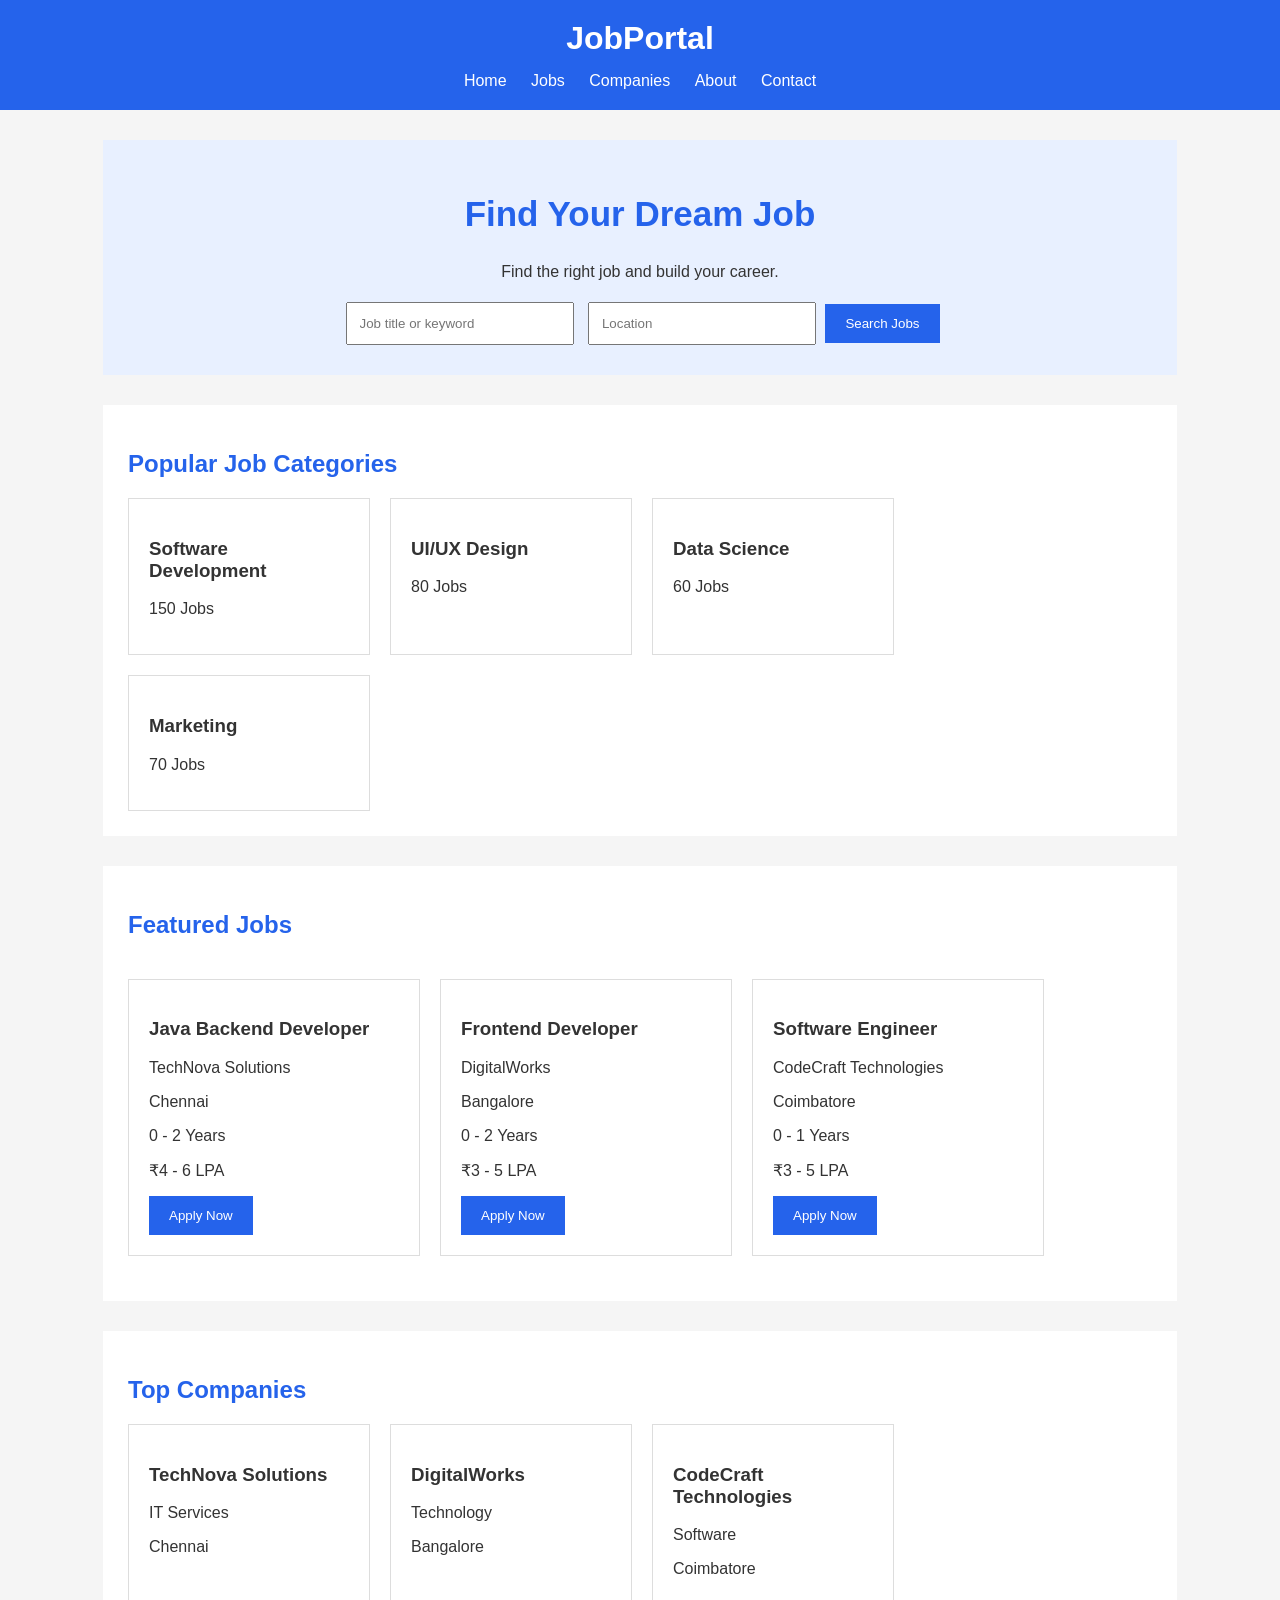
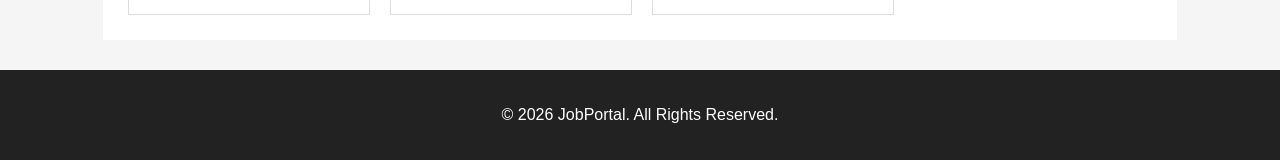
<file: index.html>
<!DOCTYPE html>
<html>
<head>
    <title>Job Portal</title>
    <link rel="stylesheet" href="style.css">
</head>

<body>

<header>
    <h1>JobPortal</h1>

    <nav>
        <a href="index.html">Home</a>
        <a href="jobs.html">Jobs</a>
        <a href="companies.html">Companies</a>
        <a href="about.html">About</a>
        <a href="contact.html">Contact</a>
    </nav>
</header>


<!-- Hero -->

<section class="hero">

    <h2>Find Your Dream Job</h2>

    <p>Find the right job and build your career.</p>

    <input type="text" placeholder="Job title or keyword">
    <input type="text" placeholder="Location">
    <button>Search Jobs</button>

</section>


<!-- Categories -->

<section>

    <h2>Popular Job Categories</h2>

    <div class="cards">

        <div class="card">
            <h3>Software Development</h3>
            <p>150 Jobs</p>
        </div>

        <div class="card">
            <h3>UI/UX Design</h3>
            <p>80 Jobs</p>
        </div>

        <div class="card">
            <h3>Data Science</h3>
            <p>60 Jobs</p>
        </div>

        <div class="card">
            <h3>Marketing</h3>
            <p>70 Jobs</p>
        </div>

    </div>

</section>


<!-- Featured Jobs -->

<section>

    <h2>Featured Jobs</h2>

    <div class="jobs">

        <div class="job-card">
            <h3>Java Backend Developer</h3>
            <p>TechNova Solutions</p>
            <p>Chennai</p>
            <p>0 - 2 Years</p>
            <p>₹4 - 6 LPA</p>
            <button>Apply Now</button>
        </div>

        <div class="job-card">
            <h3>Frontend Developer</h3>
            <p>DigitalWorks</p>
            <p>Bangalore</p>
            <p>0 - 2 Years</p>
            <p>₹3 - 5 LPA</p>
            <button>Apply Now</button>
        </div>

        <div class="job-card">
            <h3>Software Engineer</h3>
            <p>CodeCraft Technologies</p>
            <p>Coimbatore</p>
            <p>0 - 1 Years</p>
            <p>₹3 - 5 LPA</p>
            <button>Apply Now</button>
        </div>

    </div>

</section>


<!-- Top Companies -->

<section>

    <h2>Top Companies</h2>

    <div class="cards">

        <div class="card">
            <h3>TechNova Solutions</h3>
            <p>IT Services</p>
            <p>Chennai</p>
        </div>

        <div class="card">
            <h3>DigitalWorks</h3>
            <p>Technology</p>
            <p>Bangalore</p>
        </div>

        <div class="card">
            <h3>CodeCraft Technologies</h3>
            <p>Software</p>
            <p>Coimbatore</p>
        </div>

    </div>

</section>


<footer>
    <p>© 2026 JobPortal. All Rights Reserved.</p>
</footer>

</body>
</html>
</file>
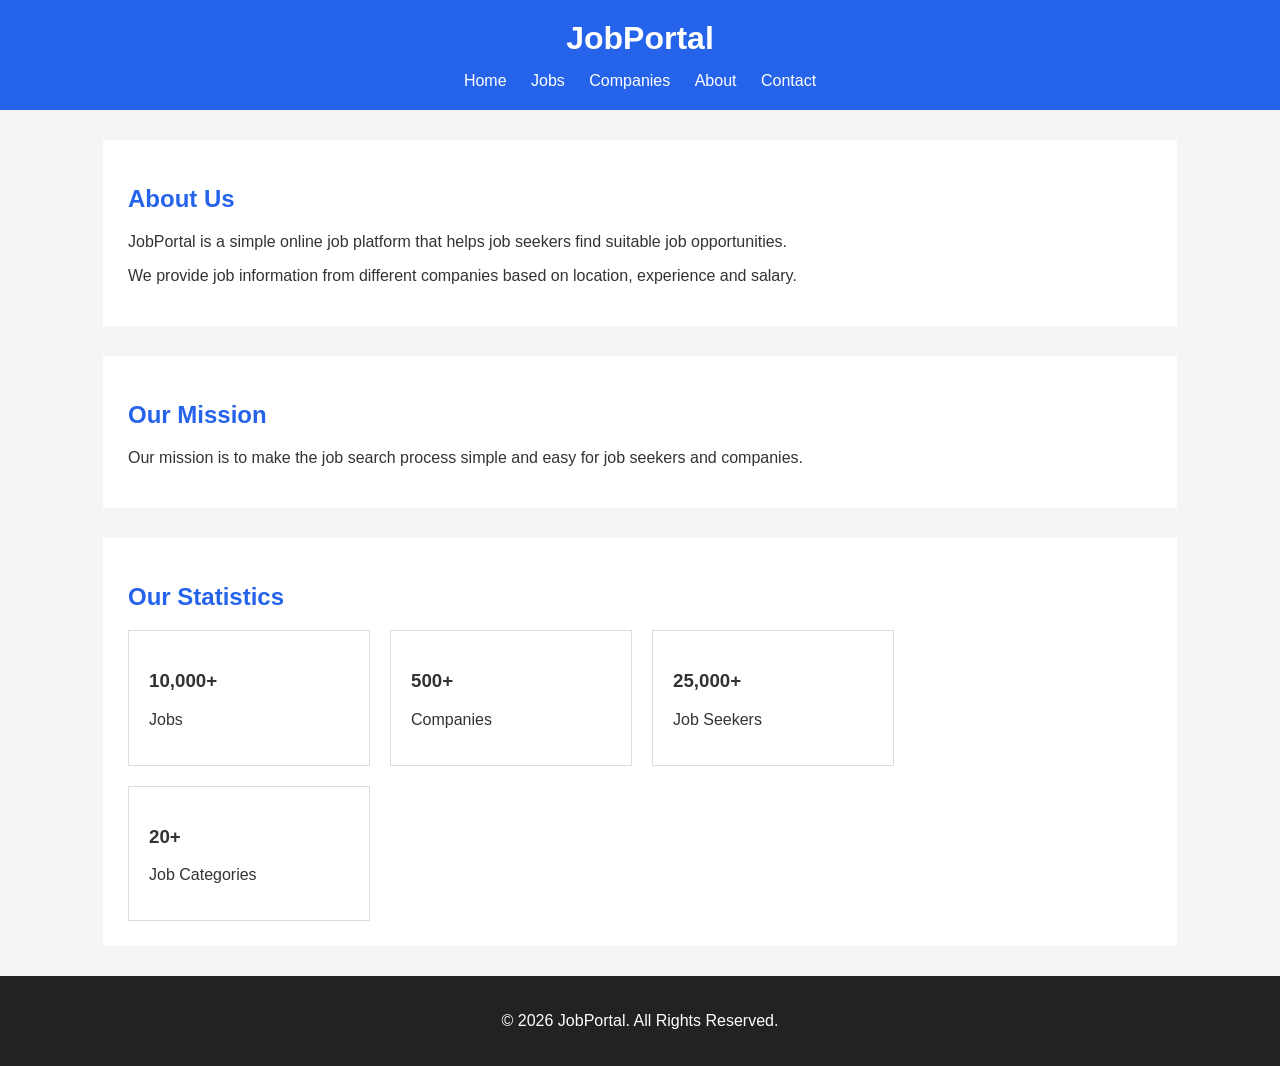
<file: about.html>
<!DOCTYPE html>
<html>
<head>
    <title>About - JobPortal</title>
    <link rel="stylesheet" href="style.css">
</head>

<body>

<header>
    <h1>JobPortal</h1>

    <nav>
        <a href="index.html">Home</a>
        <a href="jobs.html">Jobs</a>
        <a href="companies.html">Companies</a>
        <a href="about.html">About</a>
        <a href="contact.html">Contact</a>
    </nav>
</header>


<section>

    <h2>About Us</h2>

    <p>
        JobPortal is a simple online job platform that helps
        job seekers find suitable job opportunities.
    </p>

    <p>
        We provide job information from different companies
        based on location, experience and salary.
    </p>

</section>


<section>

    <h2>Our Mission</h2>

    <p>
        Our mission is to make the job search process simple
        and easy for job seekers and companies.
    </p>

</section>


<section>

    <h2>Our Statistics</h2>

    <div class="cards">

        <div class="card">
            <h3>10,000+</h3>
            <p>Jobs</p>
        </div>

        <div class="card">
            <h3>500+</h3>
            <p>Companies</p>
        </div>

        <div class="card">
            <h3>25,000+</h3>
            <p>Job Seekers</p>
        </div>

        <div class="card">
            <h3>20+</h3>
            <p>Job Categories</p>
        </div>

    </div>

</section>


<footer>
    <p>© 2026 JobPortal. All Rights Reserved.</p>
</footer>

</body>
</html>
</file>
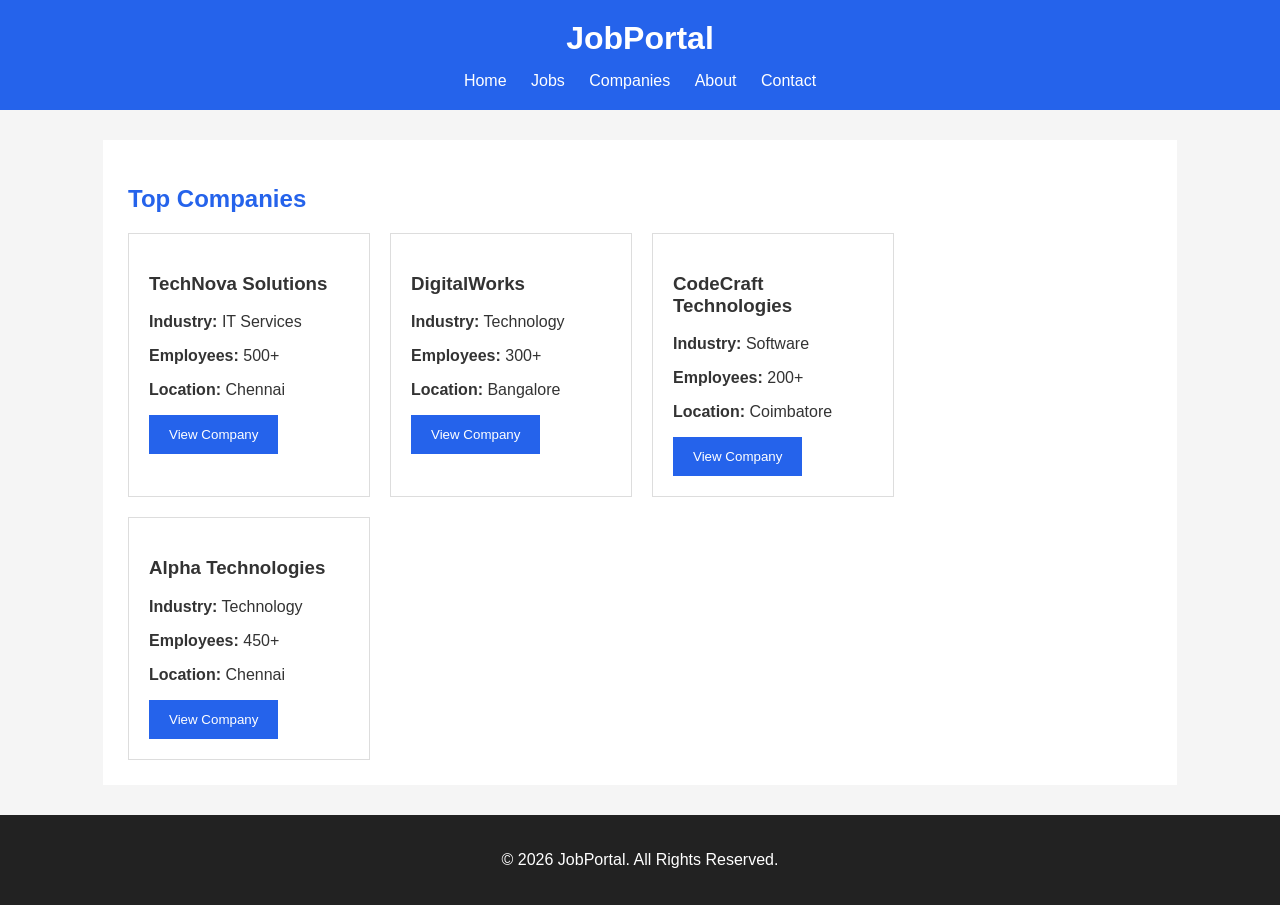
<file: companies.html>
<!DOCTYPE html>
<html>
<head>
    <title>Companies - JobPortal</title>
    <link rel="stylesheet" href="style.css">
</head>

<body>

<header>
    <h1>JobPortal</h1>

    <nav>
        <a href="index.html">Home</a>
        <a href="jobs.html">Jobs</a>
        <a href="companies.html">Companies</a>
        <a href="about.html">About</a>
        <a href="contact.html">Contact</a>
    </nav>
</header>


<section>

    <h2>Top Companies</h2>

    <div class="cards">

        <div class="card">

            <h3>TechNova Solutions</h3>

            <p><b>Industry:</b> IT Services</p>
            <p><b>Employees:</b> 500+</p>
            <p><b>Location:</b> Chennai</p>

            <button>View Company</button>

        </div>


        <div class="card">

            <h3>DigitalWorks</h3>

            <p><b>Industry:</b> Technology</p>
            <p><b>Employees:</b> 300+</p>
            <p><b>Location:</b> Bangalore</p>

            <button>View Company</button>

        </div>


        <div class="card">

            <h3>CodeCraft Technologies</h3>

            <p><b>Industry:</b> Software</p>
            <p><b>Employees:</b> 200+</p>
            <p><b>Location:</b> Coimbatore</p>

            <button>View Company</button>

        </div>


        <div class="card">

            <h3>Alpha Technologies</h3>

            <p><b>Industry:</b> Technology</p>
            <p><b>Employees:</b> 450+</p>
            <p><b>Location:</b> Chennai</p>

            <button>View Company</button>

        </div>

    </div>

</section>


<footer>
    <p>© 2026 JobPortal. All Rights Reserved.</p>
</footer>

</body>
</html>
</file>
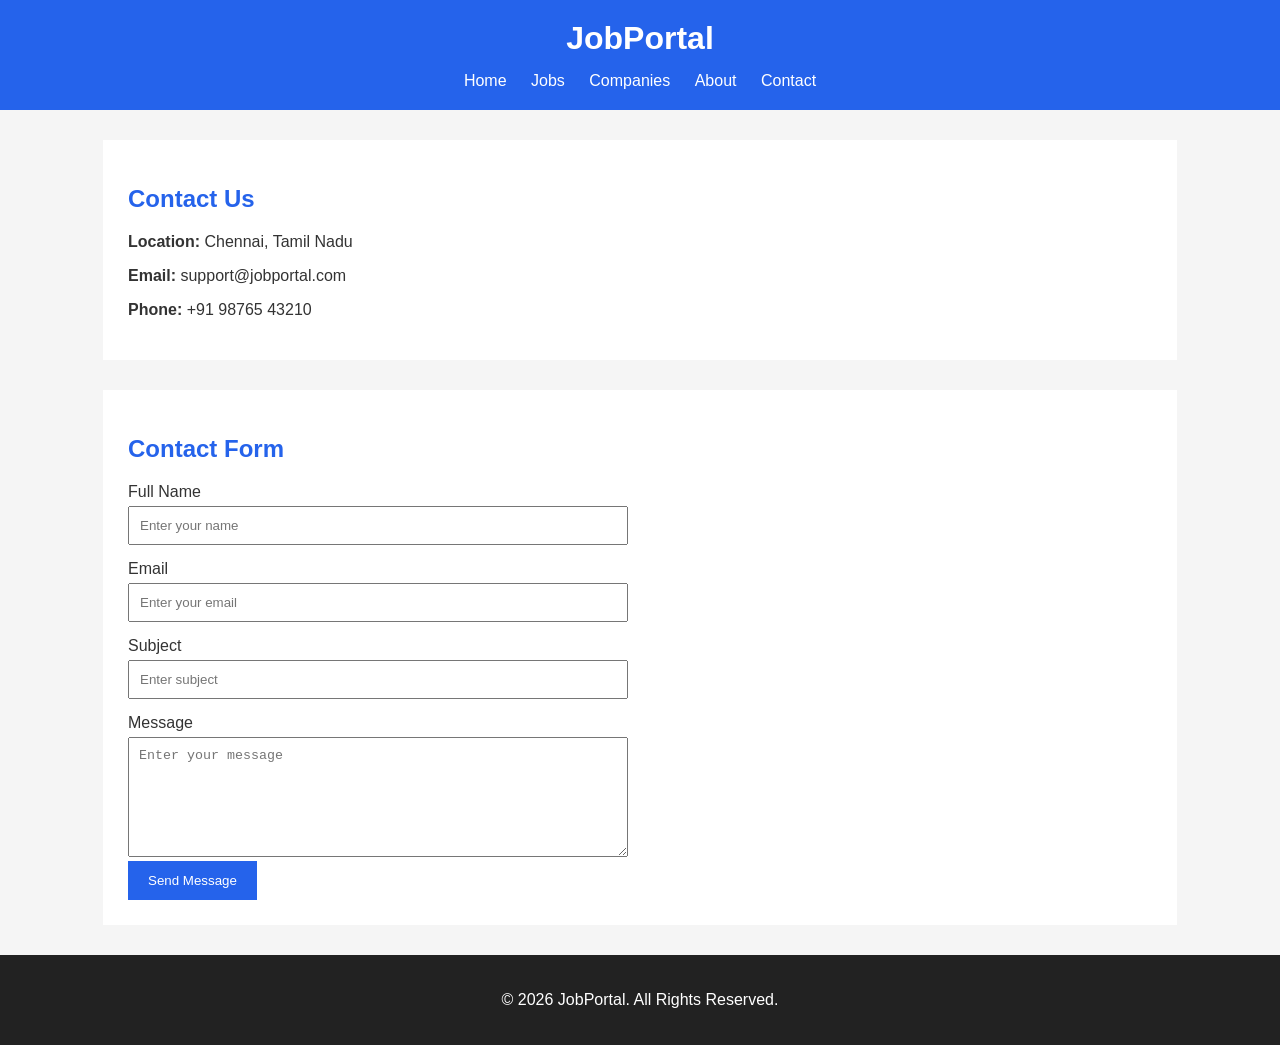
<file: contact.html>
<!DOCTYPE html>
<html>
<head>
    <title>Contact - JobPortal</title>
    <link rel="stylesheet" href="style.css">
</head>

<body>

<header>
    <h1>JobPortal</h1>

    <nav>
        <a href="index.html">Home</a>
        <a href="jobs.html">Jobs</a>
        <a href="companies.html">Companies</a>
        <a href="about.html">About</a>
        <a href="contact.html">Contact</a>
    </nav>
</header>


<section>

    <h2>Contact Us</h2>

    <p><b>Location:</b> Chennai, Tamil Nadu</p>

    <p><b>Email:</b> support@jobportal.com</p>

    <p><b>Phone:</b> +91 98765 43210</p>

</section>


<section>

    <h2>Contact Form</h2>

    <form>

        <label>Full Name</label>
        <input type="text" placeholder="Enter your name">

        <label>Email</label>
        <input type="email" placeholder="Enter your email">

        <label>Subject</label>
        <input type="text" placeholder="Enter subject">

        <label>Message</label>
        <textarea placeholder="Enter your message"></textarea>

        <button type="submit">Send Message</button>

    </form>

</section>


<footer>
    <p>© 2026 JobPortal. All Rights Reserved.</p>
</footer>

</body>
</html>
</file>
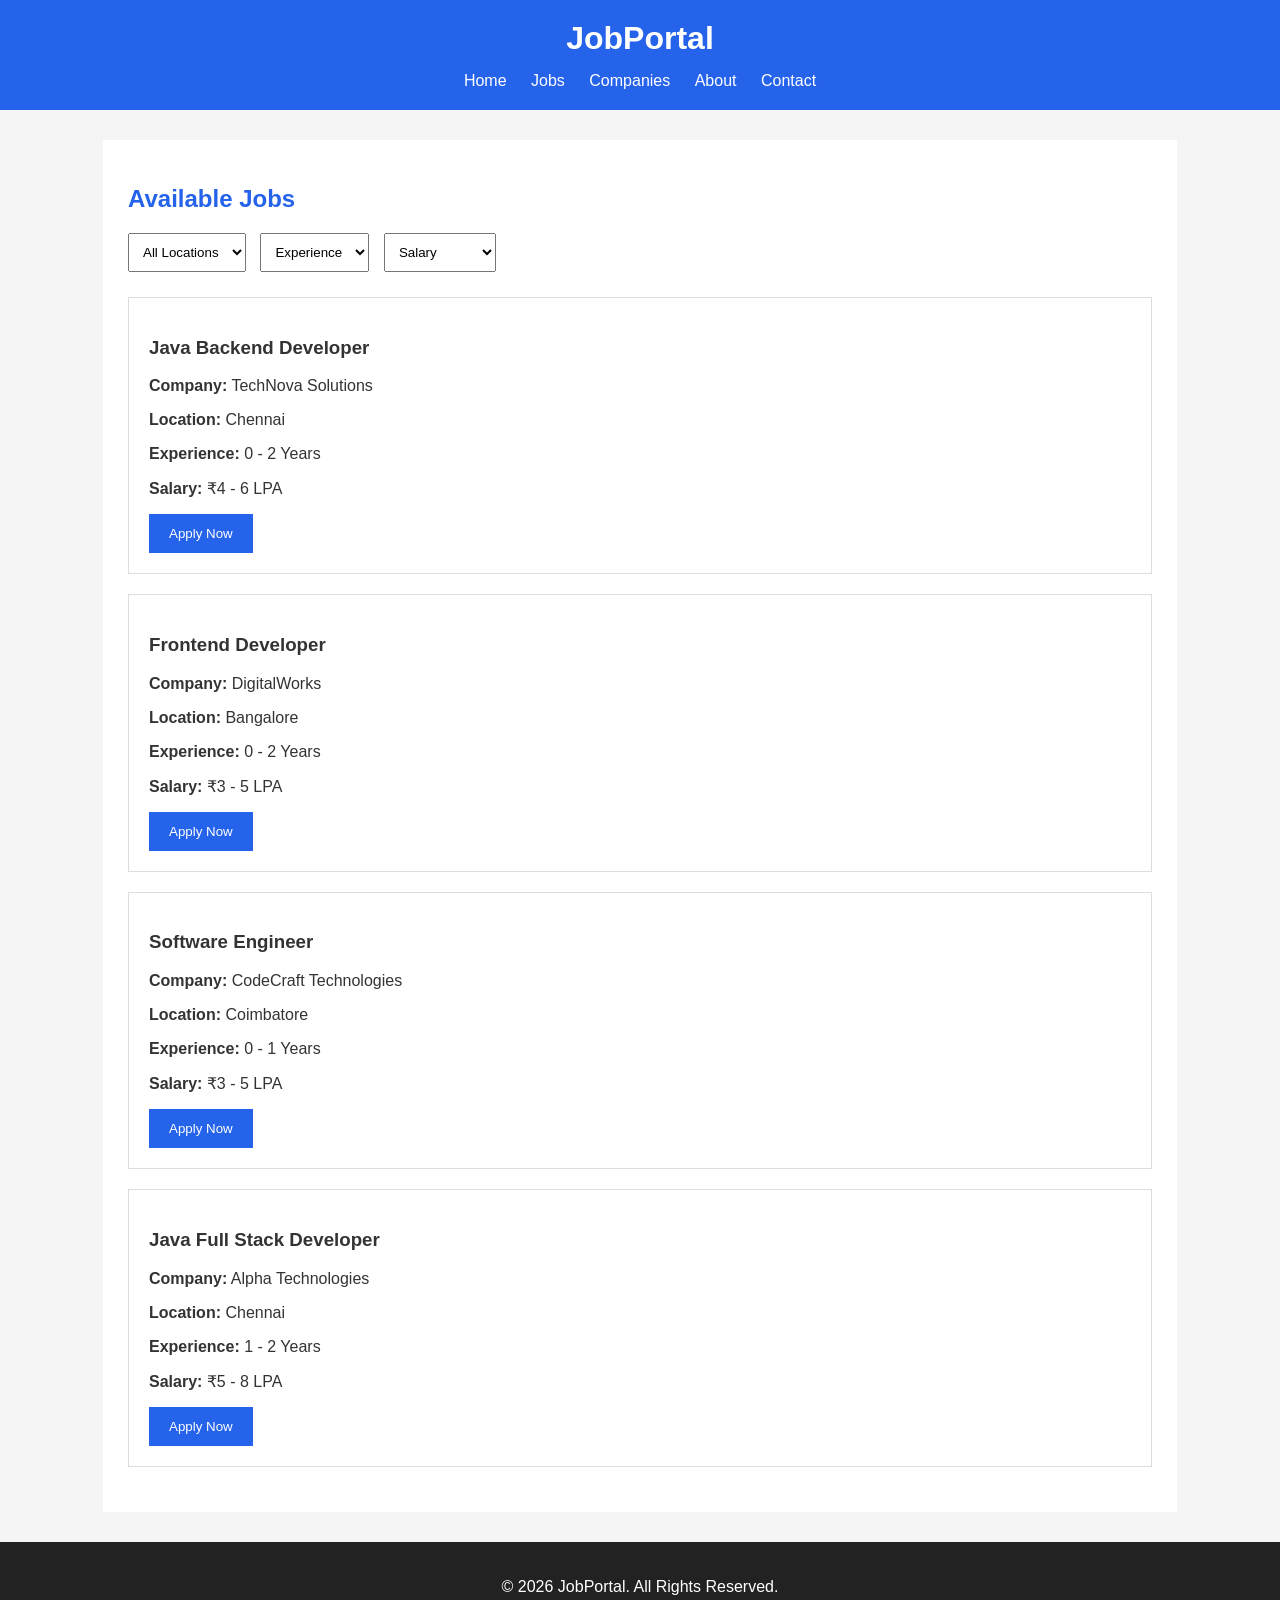
<file: jobs.html>
<!DOCTYPE html>
<html>
<head>
    <title>Jobs - JobPortal</title>
    <link rel="stylesheet" href="style.css">
</head>

<body>

<header>
    <h1>JobPortal</h1>

    <nav>
        <a href="index.html">Home</a>
        <a href="jobs.html">Jobs</a>
        <a href="companies.html">Companies</a>
        <a href="about.html">About</a>
        <a href="contact.html">Contact</a>
    </nav>
</header>


<section>

    <h2>Available Jobs</h2>

    <!-- Filters -->

    <div class="filters">

        <select>
            <option>All Locations</option>
            <option>Chennai</option>
            <option>Bangalore</option>
            <option>Coimbatore</option>
            <option>Madurai</option>
            <option>Trichy</option>
        </select>

        <select>
            <option>Experience</option>
            <option>0 - 1 Years</option>
            <option>1 - 2 Years</option>
            <option>2 - 4 Years</option>
            <option>5+ Years</option>
        </select>

        <select>
            <option>Salary</option>
            <option>₹2 - 4 LPA</option>
            <option>₹4 - 6 LPA</option>
            <option>₹6 - 10 LPA</option>
            <option>₹10+ LPA</option>
        </select>

    </div>


    <!-- Job 1 -->

    <div class="job-card">

        <h3>Java Backend Developer</h3>

        <p><b>Company:</b> TechNova Solutions</p>
        <p><b>Location:</b> Chennai</p>
        <p><b>Experience:</b> 0 - 2 Years</p>
        <p><b>Salary:</b> ₹4 - 6 LPA</p>

        <button>Apply Now</button>

    </div>


    <!-- Job 2 -->

    <div class="job-card">

        <h3>Frontend Developer</h3>

        <p><b>Company:</b> DigitalWorks</p>
        <p><b>Location:</b> Bangalore</p>
        <p><b>Experience:</b> 0 - 2 Years</p>
        <p><b>Salary:</b> ₹3 - 5 LPA</p>

        <button>Apply Now</button>

    </div>


    <!-- Job 3 -->

    <div class="job-card">

        <h3>Software Engineer</h3>

        <p><b>Company:</b> CodeCraft Technologies</p>
        <p><b>Location:</b> Coimbatore</p>
        <p><b>Experience:</b> 0 - 1 Years</p>
        <p><b>Salary:</b> ₹3 - 5 LPA</p>

        <button>Apply Now</button>

    </div>


    <!-- Job 4 -->

    <div class="job-card">

        <h3>Java Full Stack Developer</h3>

        <p><b>Company:</b> Alpha Technologies</p>
        <p><b>Location:</b> Chennai</p>
        <p><b>Experience:</b> 1 - 2 Years</p>
        <p><b>Salary:</b> ₹5 - 8 LPA</p>

        <button>Apply Now</button>

    </div>

</section>


<footer>
    <p>© 2026 JobPortal. All Rights Reserved.</p>
</footer>

</body>
</html>
</file>
<file: style.css>
/* Basic */

body {
    margin: 0;
    font-family: Arial, sans-serif;
    background-color: #f5f5f5;
    color: #333;
}


/* Header */

header {
    background-color: #2563eb;
    color: white;
    padding: 20px;
    text-align: center;
}

header h1 {
    margin: 0 0 15px;
}


/* Navigation */

nav a {
    color: white;
    text-decoration: none;
    margin: 0 10px;
}

nav a:hover {
    text-decoration: underline;
}


/* Sections */

section {
    width: 80%;
    margin: 30px auto;
    background-color: white;
    padding: 25px;
}

section h2 {
    color: #2563eb;
}


/* Hero */

.hero {
    text-align: center;
    background-color: #e8f0ff;
}

.hero h2 {
    font-size: 35px;
}

.hero input {
    padding: 12px;
    margin: 5px;
    width: 200px;
}


/* Buttons */

button {
    background-color: #2563eb;
    color: white;
    border: none;
    padding: 12px 20px;
    cursor: pointer;
}

button:hover {
    background-color: #1749b5;
}


/* Cards */

.cards {
    display: flex;
    gap: 20px;
    flex-wrap: wrap;
}

.card {
    border: 1px solid #ddd;
    padding: 20px;
    width: 200px;
    background-color: white;
}


/* Jobs */

.jobs {
    display: flex;
    gap: 20px;
    flex-wrap: wrap;
}

.job-card {
    background-color: white;
    border: 1px solid #ddd;
    padding: 20px;
    margin: 20px 0;
}

.jobs .job-card {
    width: 250px;
}


/* Filters */

.filters {
    margin-bottom: 25px;
}

.filters select {
    padding: 10px;
    margin-right: 10px;
}


/* Form */

form {
    width: 500px;
    max-width: 100%;
}

form label {
    display: block;
    margin-top: 15px;
}

form input,
form textarea {
    width: 100%;
    padding: 10px;
    margin-top: 5px;
    box-sizing: border-box;
}

form textarea {
    height: 120px;
}


/* Footer */

footer {
    background-color: #222;
    color: white;
    text-align: center;
    padding: 20px;
    margin-top: 30px;
}
</file>
